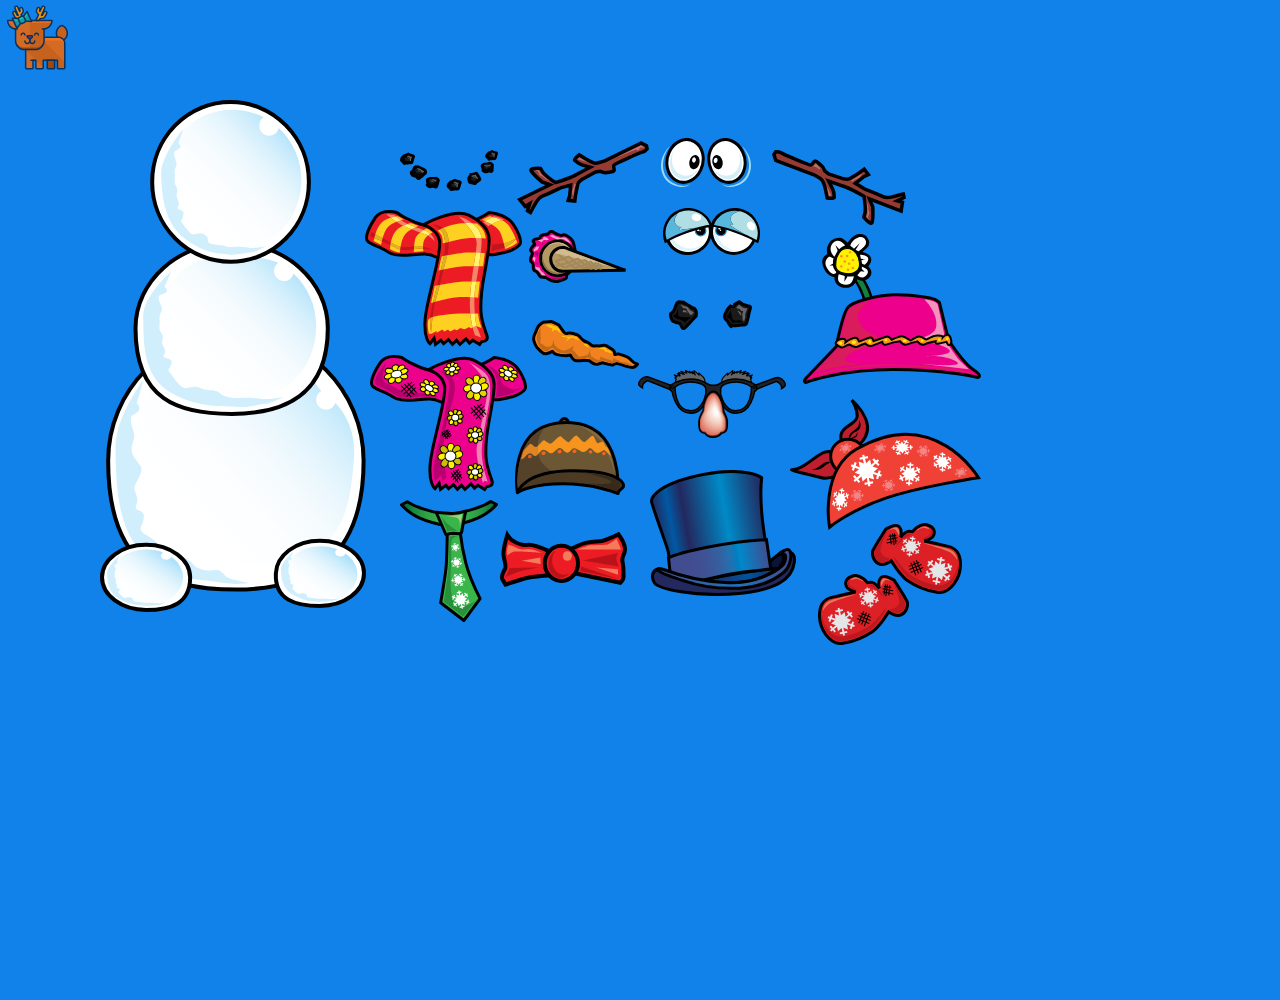
<file: Снеговик/index.html>
<!doctype html>
<html lang="en">

<head>
     <meta charset="UTF-8">
     <title>Snowman</title>
     <link rel="stylesheet" href="css/style.css">

     <meta name="viewport" content="width=1200">
     <meta name="apple-mobile-web-app-capable" content="yes">
</head>

<body >
     <div class="container">
          <img draggable="true" src="img/олень.svg">
          <!-- Снеговик -->
          <img draggable="false" id="snowman" src="img/body.svg" alt="snowman" style="left: 100px; top: 100px;">
          
          <!-- Улыбка -->
          <img draggable="true" id="mouth03" src="img/mouth03.svg" alt="mouth03" style="left: 400px; top: 150px;">

          <!-- Шарф -->
          <img draggable="true" id="neck01" src="img/neck05.svg" alt="neck01" style="left: 365px; top: 210px;">
          <img draggable="true" id="neck03" src="img/neck03.svg" alt="neck03" style="left: 370px; top: 355px; ">
          <img draggable="true" id="neck04" src="img/neck04.svg" alt="neck04" style="left: 400px; top: 500px;">
          <img draggable="true" id="neck05" src="img/neck01.svg" alt="neck05" style="left: 500px; top: 530px;">

          <!-- Руки -->
          <img draggable="true" id="hand_left01" src="img/hand_left01.svg" alt="hand_left01"
               style="left: 517px; top: 141px;">
          <img draggable="true" id="hand_right01" src="img/hand_right01.svg" alt="hand_right01"
               style="left: 772px; top: 150px;">
          <img draggable="true" id="hand_right02" src="img/hand_right02.svg" alt="hand_right02"
               style="left: 871px; top: 523px;">
          <img draggable="true" id="hand_left02" src="img/hand_left02.svg" alt="hand_left02"
               style="left: 818px; top: 574px;">

          <!-- Глаза  -->
          <img draggable="true" id="eyes03" src="img/eyes03.svg" alt="eyes03" style="left: 661px; top: 138px;">
          <img draggable="true" id="eyes01" src="img/eyes01.svg" alt="eyes01" style="left: 669px; top: 300px;">
          <img draggable="true" id="eyes02" src="img/eyes02.svg" alt="eyes02" style="left: 663px; top: 208px;">
          <img draggable="true" id="eyes05" src="img/eyes05.svg" alt="eyes05" style="left: 638px; top: 370px;">

          <!-- Нос  -->
          <img draggable="true" id="nose01" src="img/nose01.svg" alt="nose01" style="left: 532px; top: 320px;">
          <img draggable="true" id="nose02" src="img/nose02.svg" alt="nose02" style="left: 529px; top: 230px;">          

          <!-- Шляпа -->          
          <img draggable="true" id="head03" src="img/head03.svg" alt="head03" style="left: 515px; top: 417px;">
          <img draggable="true" id="head02" src="img/head02.svg" alt="head02" style="left: 790px; top: 399px;">          
          <img draggable="true" id="head06" src="img/head06.svg" alt="head06" style="left: 650px; top: 470px;">
          <img draggable="true" id="head05" src="img/head05.svg" alt="head05" style="left: 803px; top: 234px;">
          
     </div>

     <script src="js/script.js"></script>
</body>

</html>
</file>
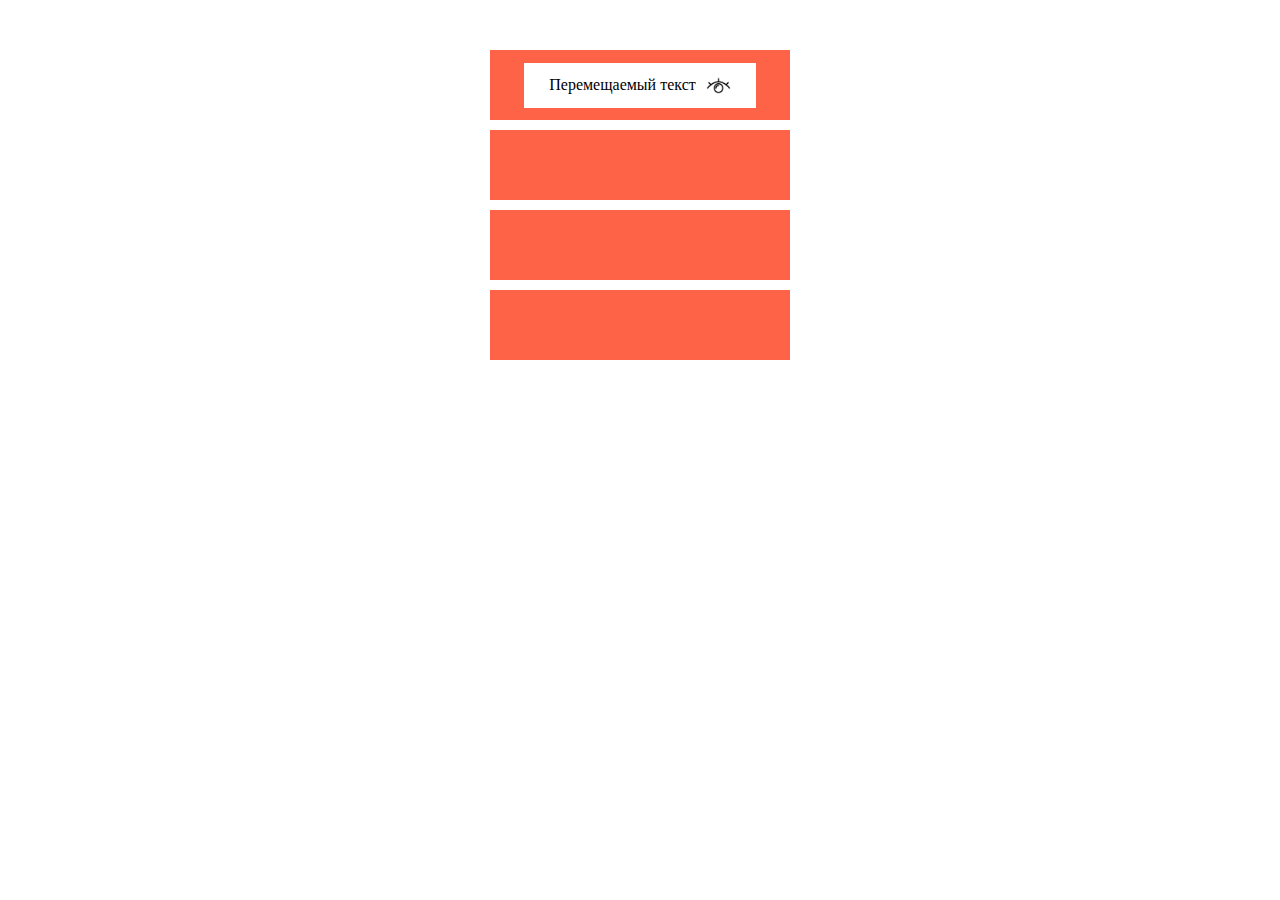
<file: index1-textDrop.html>
<!DOCTYPE html>
<html lang="en">
<head>
    <meta charset="UTF-8">
    <meta http-equiv="X-UA-Compatible" content="IE=edge">
    <meta name="viewport" content="width=device-width, initial-scale=1.0">
    <link rel="stylesheet" href="style/main.css">
    <title>draggableText</title>
</head>
<body>
    <div class="container">
        <div class="dropzone">
            <div id="draggable" draggable="true" data-target="good-item"><span>Перемещаемый текст</span><img src="sheets/premium-icon-eye-3495850.png" width="25"></div>
        </div>
        <div class="dropzone"></div>
        <div class="dropzone"></div>
        <div class="dropzone" id="good-item"></div>
    </div>
    <script src="js/script1.js"></script>
</body>
</html>
</file>
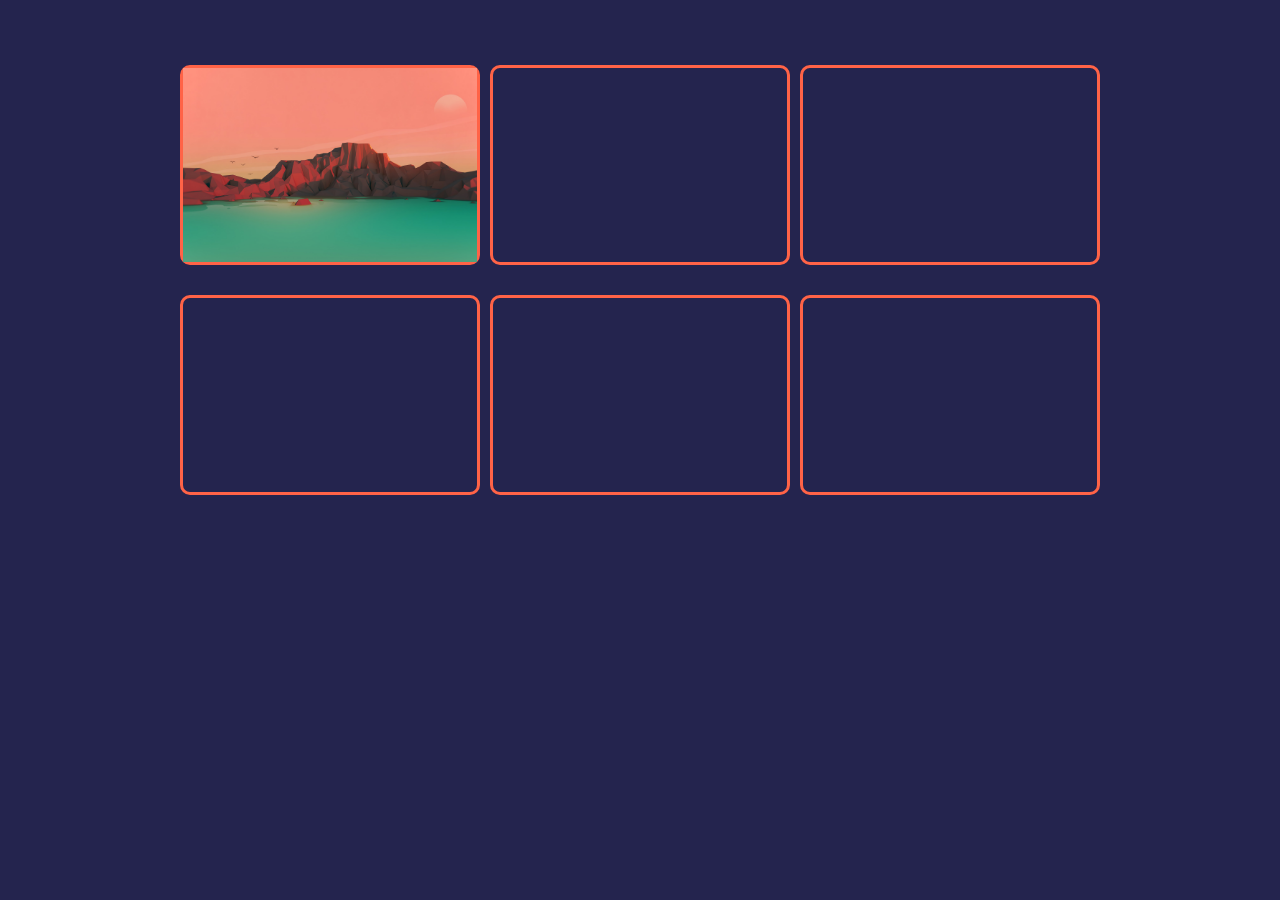
<file: index2-imageDrop.html>
<!DOCTYPE html>
<html lang="en">
<head>
    <meta charset="UTF-8">
    <meta http-equiv="X-UA-Compatible" content="IE=edge">
    <meta name="viewport" content="width=device-width, initial-scale=1.0">
    <link rel="stylesheet" href="style/main2.css">
    <title>draggableImage</title>
</head>
<body>
    <div class="container">
        <div class="dropzone"><div id="draggable" draggable="true"></div></div>
        <div class="dropzone"></div>
        <div class="dropzone"></div>
        <div class="dropzone"></div>
        <div class="dropzone"></div>
        <div class="dropzone"></div>
    </div>
    <script src="js/script2.js"></script>
</body>
</html>
</file>
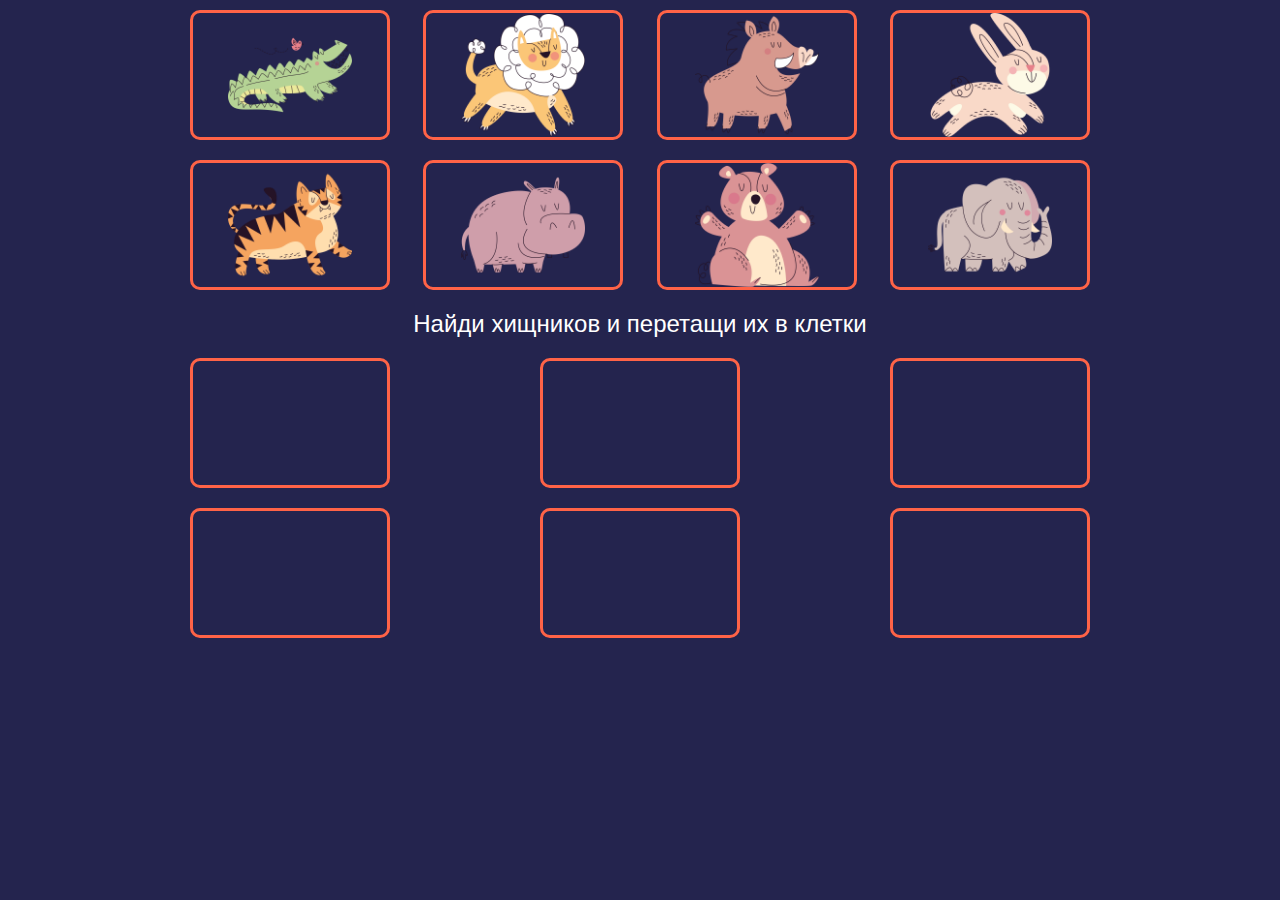
<file: index3-animalTest.html>
<!DOCTYPE html>
<html lang="en">

<head>
    <meta charset="UTF-8">
    <meta http-equiv="X-UA-Compatible" content="IE=edge">
    <meta name="viewport" content="width=device-width, initial-scale=1.0">
    <link rel="stylesheet" href="style/main3.css">
    <title>animalTest</title>
</head>

<body>
    <div class="container">
        <div class="draggable"><img src="sheets/crocodile.png" alt="1" class="draggableImage" data-type="predator"></div>
        <div class="draggable"><img src="sheets/lion.png" alt="2" class="draggableImage" data-type="predator"></div>
        <div class="draggable"><img src="sheets/pig.png" alt="3" class="draggableImage" data-type="predator"></div>
        <div class="draggable"><img src="sheets/rabbit.png" alt="4" class="draggableImage" data-type="notpredator"></div>
        <div class="draggable"><img src="sheets/tiger.png" alt="5" class="draggableImage" data-type="predator"></div>
        <div class="draggable"><img src="sheets/hippopotamus.png" alt="6" class="draggableImage" data-type="predator"></div>
        <div class="draggable"><img src="sheets/bear.png" alt="7" class="draggableImage" data-type="predator"></div>
        <div class="draggable"><img src="sheets/elephant.png" alt="8" class="draggableImage" data-type="notpredator"></div>
    </div>
    <div class="task">
        <h2>Найди хищников и перетащи их в клетки</h2>
    </div>
    <div class="container grid">
        <div class="dropzone"></div>
        <div class="dropzone"></div>
        <div class="dropzone"></div>
        <div class="dropzone"></div>
        <div class="dropzone"></div>
        <div class="dropzone"></div>
    </div>
    <div class="container">
        <h2 id="output"></h2>
    </div>
    <script src='js/script3.js'></script>
</body>

</html>
</file>
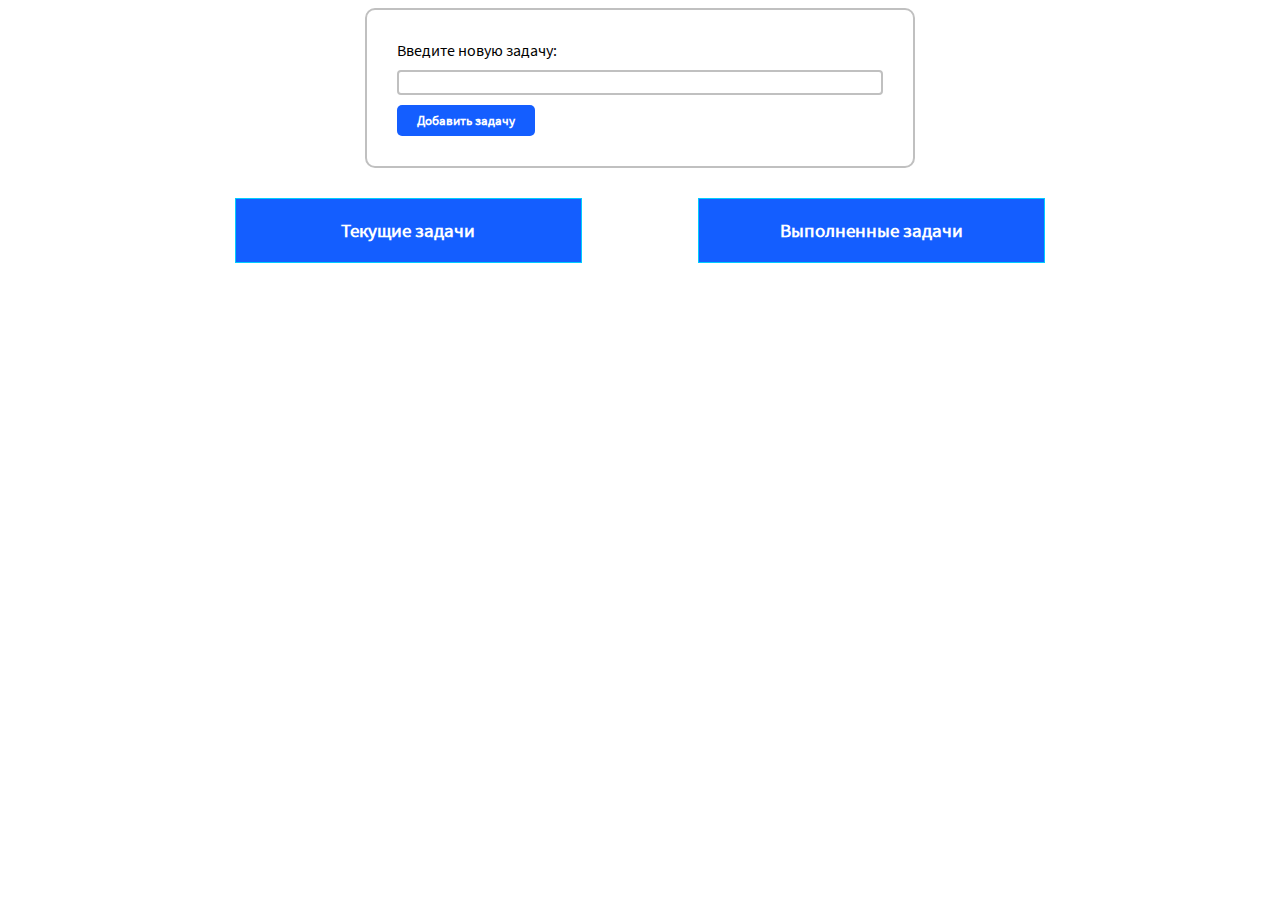
<file: index4-tasks.html>
<!DOCTYPE html>
<html lang="en">
<head>
    <meta charset="UTF-8">
    <meta http-equiv="X-UA-Compatible" content="IE=edge">
    <meta name="viewport" content="width=device-width, initial-scale=1.0">
    <link rel="stylesheet" href="style/main4.css">
    <title>tasks</title>
</head>
<body>
    <div class="container">
        <div class="new-task" id="new-task">
            <label for="new-task-title">Введите новую задачу: 
                <input type="text" id="new-task-title" name="new-task-title" class="input">
                <button type="submit" id="add-task">Добавить задачу</button>
            </label>
        </div>
        <div class="current-tasks" id="current-tasks">
            <h3>Текущие задачи</h3>
        </div>
        <div class="completed-tasks" id="completed-tasks">
            <h3>Выполненные задачи</h3>
        </div>
    </div>
    <script src='js/script4.js'></script>
</body>
</html>
</file>
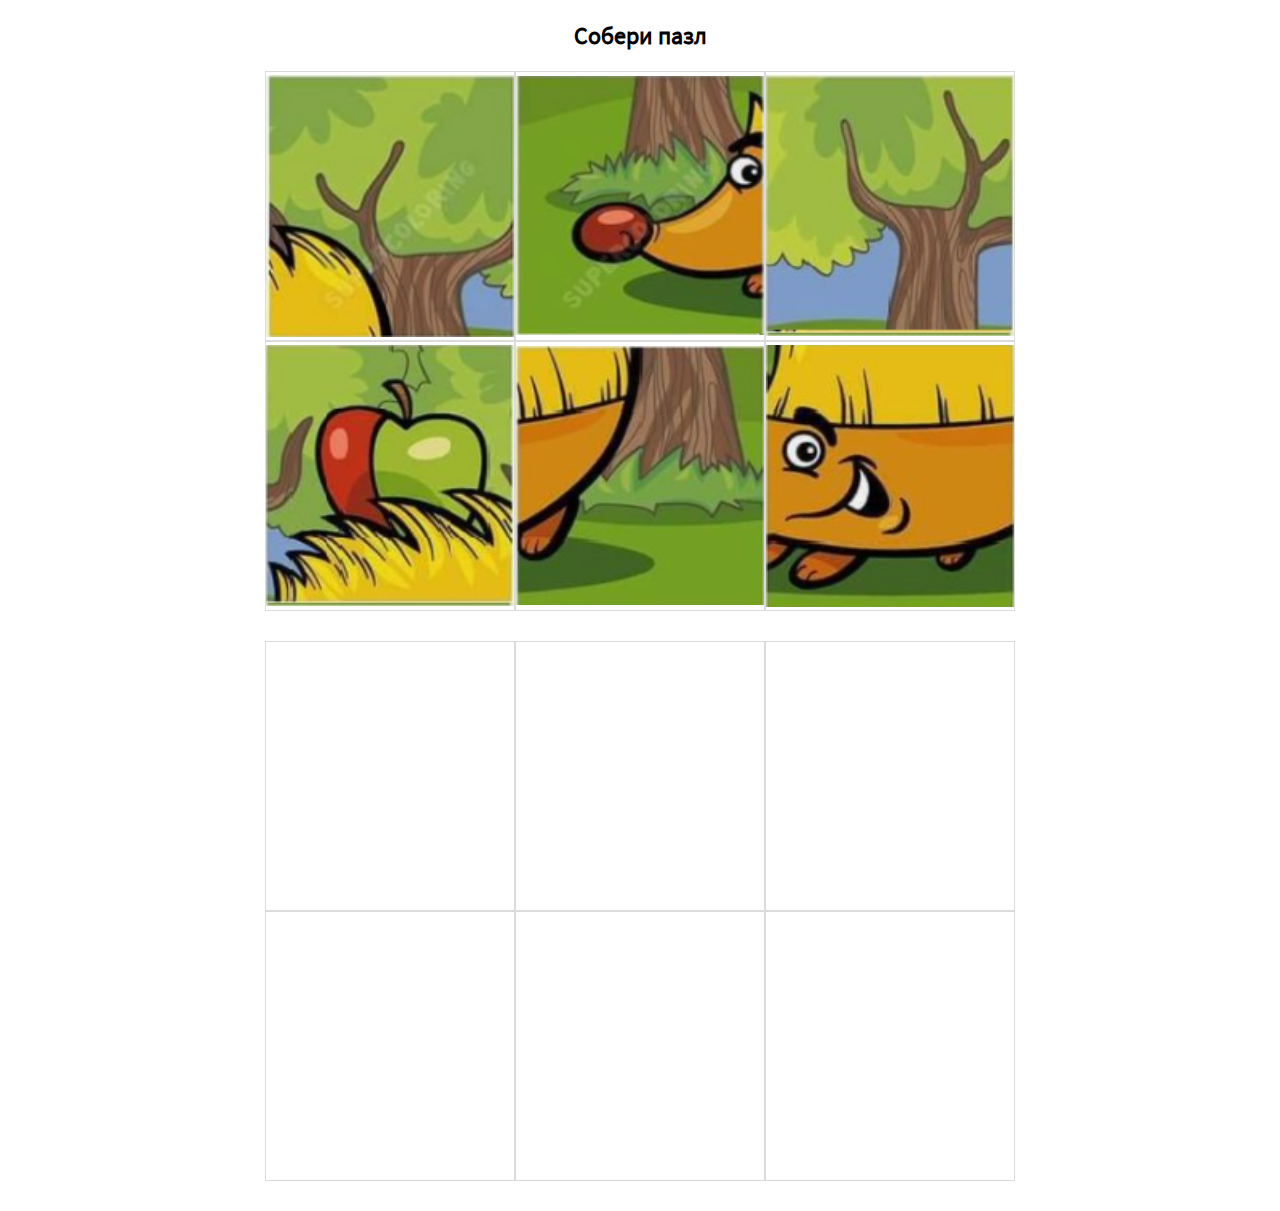
<file: index5-puzzle.html>
<!DOCTYPE html>
<html lang="en">
<head>
    <meta charset="UTF-8">
    <meta http-equiv="X-UA-Compatible" content="IE=edge">
    <meta name="viewport" content="width=device-width, initial-scale=1.0">
    <link rel="stylesheet" href="style/main5.css">
    <title>puzzle</title>
</head>
<body>
    <h2>Собери пазл</h2>
    <div class="container">
        <div class="puzzlecell"><img src="sheets/hedgehog-1.png" width="250" alt="" class="draggableImage" data-position="3"></div>
        <div class="puzzlecell"><img src="sheets/hedgehog-3.png" width="250" alt="" class="draggableImage" data-position="4"></div>
        <div class="puzzlecell"><img src="sheets/hedgehog-6.png" width="250" alt="" class="draggableImage" data-position="1"></div>
        <div class="puzzlecell"><img src="sheets/hedgehog-5.png" width="250" alt="" class="draggableImage" data-position="2"></div>
        <div class="puzzlecell"><img src="sheets/hedgehog-4.png" width="250" alt="" class="draggableImage" data-position="6"></div>
        <div class="puzzlecell"><img src="sheets/hedgehog-2.png" width="250" alt="" class="draggableImage" data-position="5"></div>
    </div>
    <h2 id="result"></h2>
    <div class="container">
        <div class="dropzone"></div>
        <div class="dropzone"></div>
        <div class="dropzone"></div>
        <div class="dropzone"></div>
        <div class="dropzone"></div>
        <div class="dropzone"></div>
    </div>
    <script src='js/script5.js'></script>
</body>
</html>
</file>
<file: Снеговик/css/style.css>
body {
  background: #1282eb;
  margin: 0;
  padding: 0;
  width: 1000px;
  height: 1000px;
}

[draggable] {
  cursor: move;
}

img{
  position: absolute;
  z-index:5;
}
</file>
<file: style/main.css>
*{
    box-sizing: border-box;
}

.container{
    width: 70vw;
    margin: 50px auto;
}

.dropzone{
    display: flex;
    align-items: center;
    justify-content: center;
    width: 300px;
    height: 70px;
    background-color: tomato;
    margin: 10px auto;
}

#draggable{
    padding: 10px 20px;
    background-color: #fff;
    cursor: grab;
    display: flex;
    align-items: center;
    justify-content: center;
}

#draggable img,span{
    margin: 0 5px;
}

.drag-start{
    display: block;
}

.drop-enter{
    background-color: #00ff00;
}
</file>
<file: style/main2.css>
*{
    box-sizing: border-box;
}

body{
    background-color:rgb(36, 36, 78);
}

.container{
    width: 1000px;
    margin: 50px auto;
    display: flex;
    flex-wrap: wrap;
    justify-content: center;
    align-items: center;
}

.dropzone,.draggable{
    display: flex;
    align-items: center;
    justify-content: center;
    width: 300px;
    height: 200px;
    border:3px solid tomato;
    border-radius: 10px;
    margin: 15px 5px;
}

#draggable,.draggable{
    width: 100%;
    height: 100%;
    cursor: grab;
    background: url(../sheets/3.jpg) 50% 50% no-repeat;
    background-size: cover;
}

.drag-start{
    display: block;
}

.drop-enter{
    background-color: tomato;
}
</file>
<file: style/main3.css>
*{
    box-sizing: border-box;
}

body{
    background-color:rgb(36, 36, 78);
}

.container{
    width: 900px;
    margin: 10px auto;
    gap:20px;
    grid-auto-rows: 130px;
    justify-content: space-between;
}

.container:first-of-type{
    display: grid;
    grid-template-columns: repeat(4,200px);
}

.container.grid{
    display: grid;
    grid-template-columns: repeat(3,200px);
}

.task>h2,#output{
    text-align: center;
    color:white;
    text-align: center;
    font-family:Arial, Helvetica, sans-serif;
    font-weight: normal;
}


.dropzone,.draggable{
    display: flex;
    align-items: center;
    justify-content: center;
    width: 200px;
    height: 130px;
    border:3px solid tomato;
    border-radius: 10px;
}

.draggableImage{
    width: 100%;
    height: 100%;
    object-fit: contain;
    cursor: grab;
}

.predatorPicked{
    border:3px solid #47ff75;
}
</file>
<file: style/main4.css>
*{
    box-sizing: border-box;
    font-family: souecesans;
    font-weight: normal;
}

@font-face {
    font-family: souecesans;
    src: url(../sheets/SourceSansPro-Regular.ttf);
}

.container{
    width: 70vw;
    margin: 0 auto;
    display: grid;
    grid-template-columns: repeat(2,.5fr);
    justify-items: center;
    gap:30px;
}

#new-task{
    grid-column: span 2;
    border:2px solid silver;
    border-radius: 10px;
    padding: 30px;
}

#new-task input{
    border:2px solid silver;
    border-radius: 4px;
    padding: 2px 5px;
    margin: 10px auto;
    width: 100%;
}

#add-task{
    padding: 7px 20px;
    border:0;
    cursor: pointer;
    border-radius: 5px;
    background-color: #145eff;
    color:white;
    font-weight: bold;
}

.current-tasks,.completed-tasks{
    border:1px solid #00ccff;
    width: 80%;
    text-align: center;
}

.completed-tasks__item,.current-tasks__item{
    height: 50px;
    padding: 15px 0;
    border-bottom: 1px solid #5e685e2d;
    cursor: grab;
}

.container div>h3{
    text-align: center;
    width: 100%;
    padding: 20px;
    background-color: #145eff;
    color:white;
    margin: 0;
    font-weight: bold;
}

.current-tasks__item:hover{
    background-color: #e6fbff;
}

.completed-tasks__item{
    background-color: #00ff0d21;
}
</file>
<file: style/main5.css>
*{
    box-sizing: border-box;
    font-family: souecesans;
    font-weight: normal;
}

@font-face {
    font-family: souecesans;
    src: url(../sheets/SourceSansPro-Regular.ttf);
}

h2{
    text-align: center;
    font-weight: bold;
}

.container{
    width: 70vw;
    margin: 0 auto 30px;
    display: grid;
    grid-template-columns: repeat(3,250px);
    grid-auto-rows: 270px;
    justify-content: center;
}

.container div{
    width: 100%;
    height: 100%;
    object-fit: cover;
    display: flex;
    align-items: center;
    justify-content: center;
    border: 1px solid #9c9c9c5e;
}
</file>
